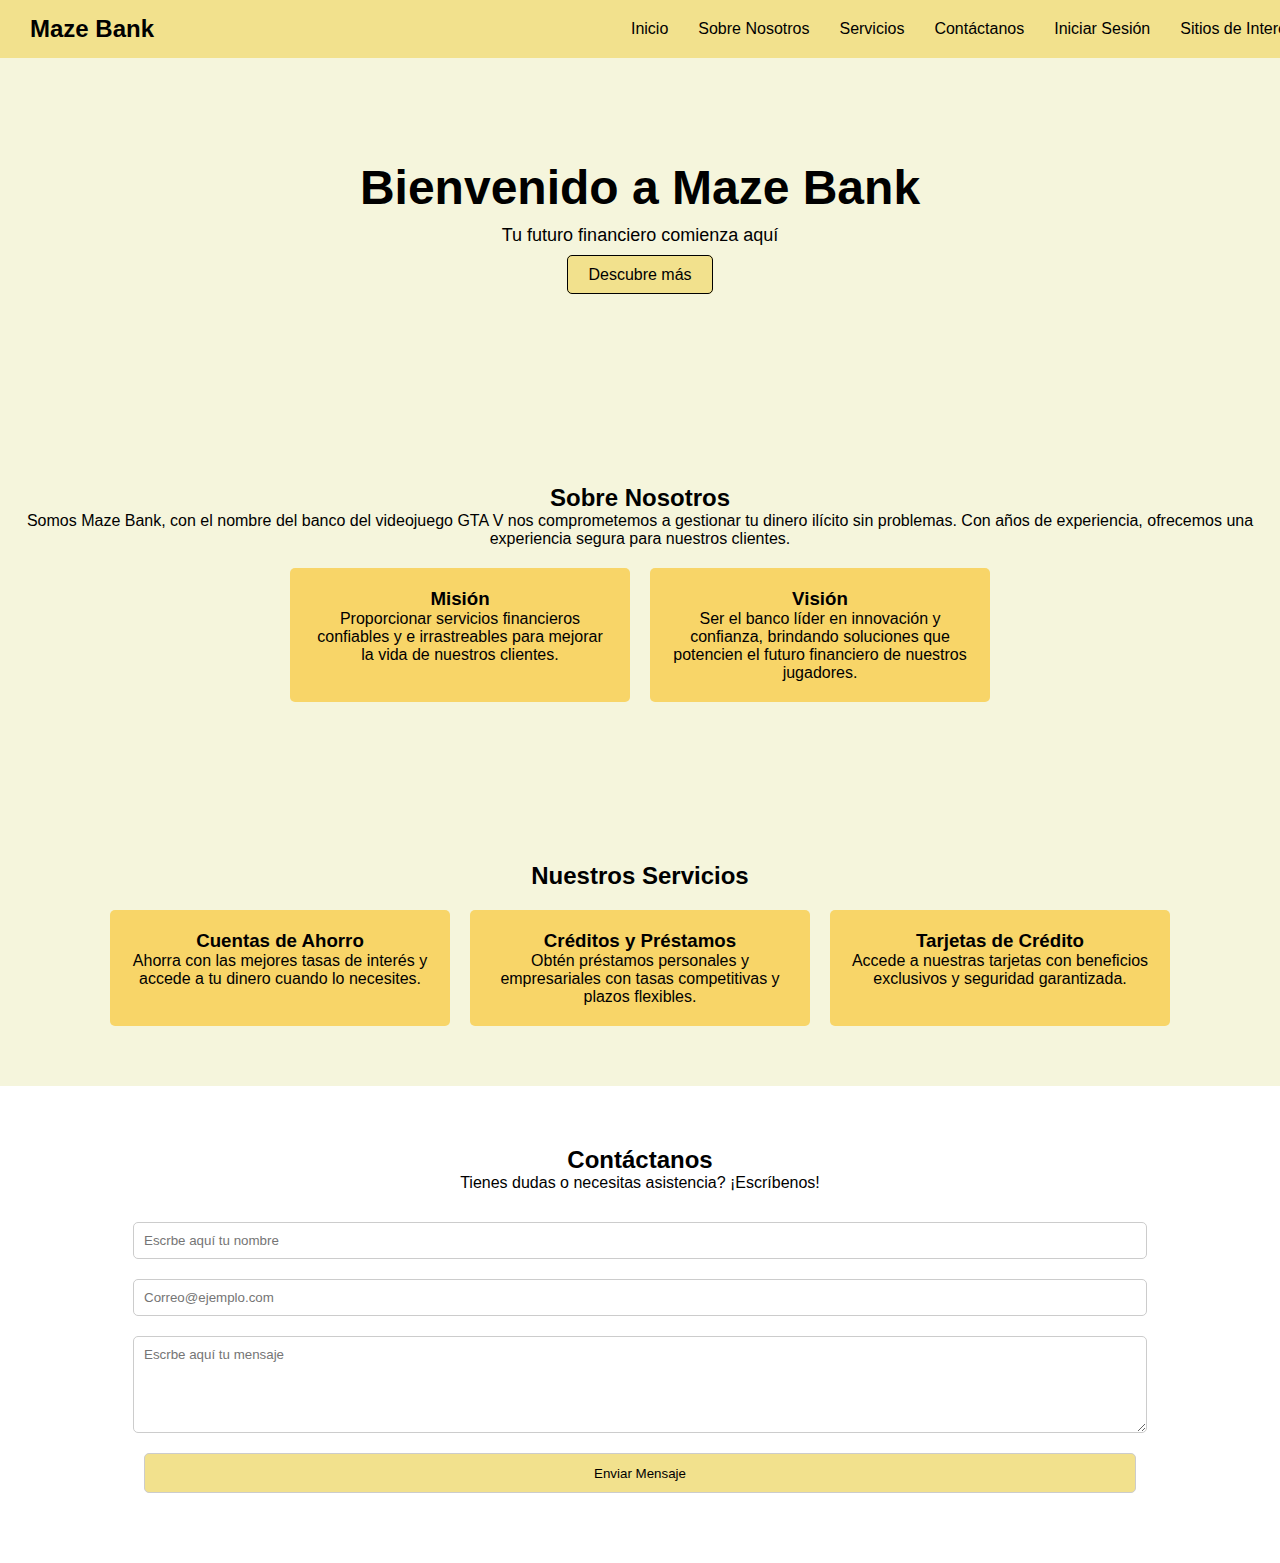
<file: index.html>
<!DOCTYPE html>
<html lang="en">
<head>
    <meta charset="UTF-8">
    <meta name="viewport" content="width=device-width, initial-scale=1.0">
    <title>Document</title>
    <link rel="stylesheet" href="index.css">
</head>
<body>
    <header>
        <div class="logo">Maze Bank</div>
        <nav>
            <ul>
                <li><a href="#inicio">Inicio</a></li>
                <li><a href="#sobre_nosotros">Sobre Nosotros</a></li>
                <li><a href="#servicios">Servicios</a></li>
                <li><a href="#contacto">Contáctanos</a></li>
                <li><a href="iniciar_sesion.html">Iniciar Sesión</a></li>
                <li><a href="#">Sitios de Interés</a></li>
            </ul>
        </nav>
    </header>

    
    <section class="inicio" id="inicio">
        <h1>Bienvenido a Maze Bank</h1>
        <p>Tu futuro financiero comienza aquí</p>
        <a href="#sobre_nosotros" class="boton">Descubre más</a> 
    </section>

    <section class="sobre_nosotros" id="sobre_nosotros">
        <h2>Sobre Nosotros</h2>
        <p>Somos Maze Bank, con el nombre del banco del videojuego GTA V nos comprometemos a gestionar tu dinero ilícito sin problemas. Con años de experiencia, ofrecemos una experiencia segura para nuestros clientes.</p>
        <div class="mision_vision">
            <article>
                <h3>Misión</h3>
                <p>Proporcionar servicios financieros confiables y e irrastreables para mejorar la vida de nuestros clientes.</p>
            </article>
            <article>
                <h3>Visión</h3>
                <p>Ser el banco líder en innovación y confianza, brindando soluciones que potencien el futuro financiero de nuestros jugadores.</p>
            </article>
        </div>
    </section>


    <section class="servicios" id="servicios" >
        <h2>Nuestros Servicios</h2>
        <div class="contenido">
            <article class="servicio">
                <h3>Cuentas de Ahorro</h3>
                <p>Ahorra con las mejores tasas de interés y accede a tu dinero cuando lo necesites.</p>
            </article>
            <article class="servicio">
                <h3>Créditos y Préstamos</h3>
                <p>Obtén préstamos personales y empresariales con tasas competitivas y plazos flexibles.</p>
            </article>
            <article class="servicio">
                <h3>Tarjetas de Crédito</h3>
                <p>Accede a nuestras tarjetas con beneficios exclusivos y seguridad garantizada.</p>
            </article>
        </div>
    </section>


    <section id="contacto" class="contacto">
        <h2>Contáctanos</h2>
        <p>Tienes dudas o necesitas asistencia? ¡Escríbenos!</p>
        <form action="#" method="post">
            <input type="text" name="nombre" placeholder="Escrbe aquí tu nombre" required>
            <input type="email" name="email" placeholder="Correo@ejemplo.com" required>
            <textarea name="mensaje" rows="5" placeholder="Escrbe aquí tu mensaje" required></textarea>
            <input type="submit" class="boton" value="Enviar Mensaje">
        </form>
    </section>



</body>
</html>
</file>
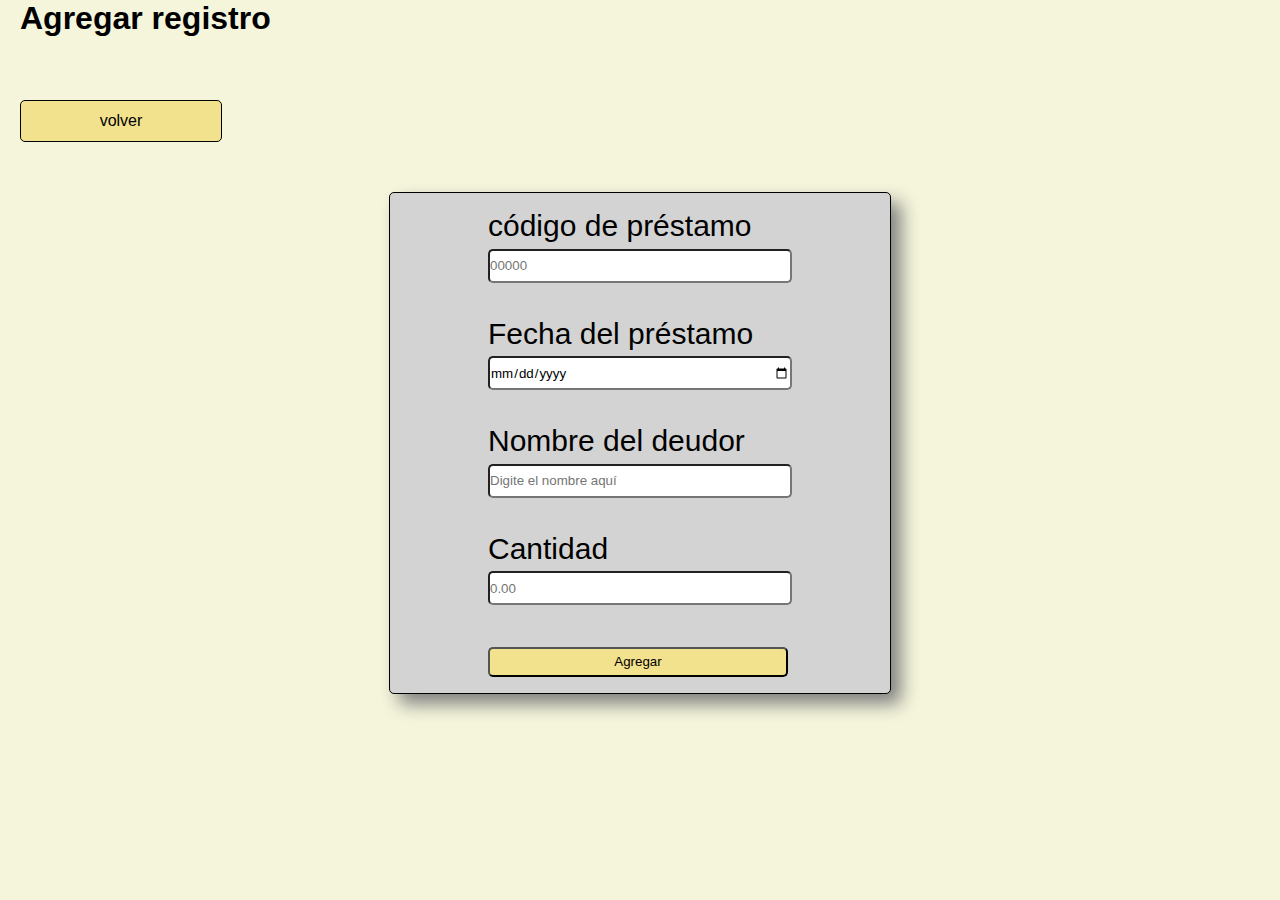
<file: agg_registro.html>
<!DOCTYPE html>
<html lang="en">
<head>
    <meta charset="UTF-8">
    <meta name="viewport" content="width=device-width, initial-scale=1.0">
    <title>Iniciar sesión</title>
    <link rel="stylesheet" href="agg_registro.css">
</head>

<body>

    <header>
        <h1>Agregar registro</h1>
    </header>

    

    <main>
        <section class="banner">
            <a href="listado.html">volver</a>
        </section>

        <section class="login">
            <article>
               <form action="listado.html">
                    <label for="cod_prestamo">código de préstamo</label>
                    <br>
                    <input type="number" name="cod_prestamo" placeholder="00000" required ><br><br>

                    <label for="fecha_prestamo">Fecha del préstamo</label>
                    <br>
                    <input type="date" name="fecha_prestamo" placeholder="00/00/0000" required><br><br>

                    <label for="nom_persona">Nombre del deudor</label>
                    <br>
                    <input type="text" name="nom_persona" placeholder="Digite el nombre aquí" required><br><br>

                    <label for="cantidad">Cantidad</label>
                    <br>
                    <input type="number" name="cantidad" placeholder="0.00" required><br><br>

                    <input type="submit" value="Agregar">
               </form>
            </article>
        </section>
    </main>
</body>
</html>
</file>
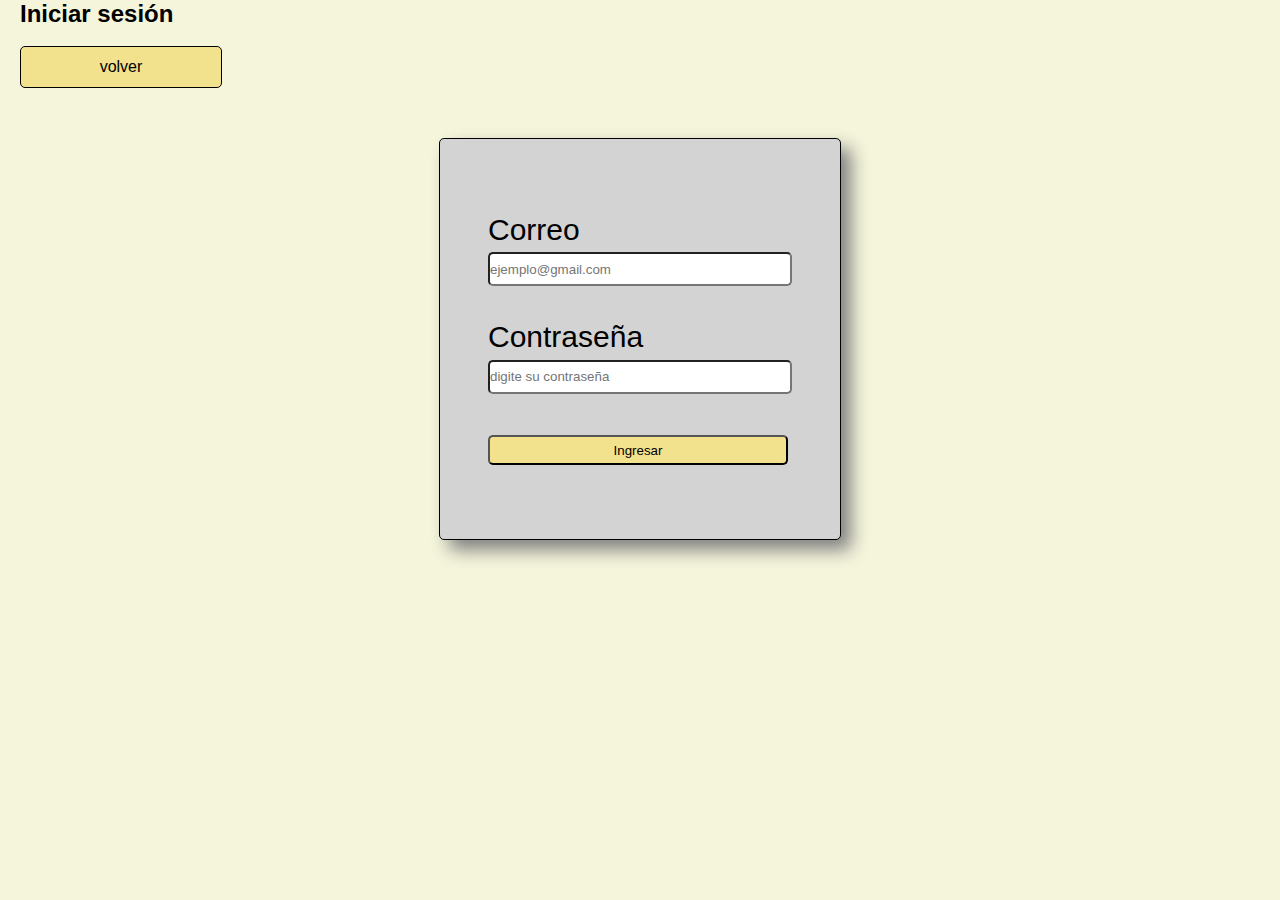
<file: iniciar_sesion.html>
<!DOCTYPE html>
<html lang="en">
<head>
    <meta charset="UTF-8">
    <meta name="viewport" content="width=device-width, initial-scale=1.0">
    <title>Iniciar sesión</title>
    <link rel="stylesheet" href="iniciar_sesion.css">
</head>

<body>

    

    <main>
        <section class="banner">
            <h2>Iniciar sesión</h2>
            <br>
            <a href="#">volver</a>
        </section>

        <section class="login">
            <article>
               <form action="listado.html">
                    <label for="email">Correo</label>
                    <br>
                    <input type="email" name="email" placeholder="ejemplo@gmail.com" required ><br><br>

                    <label for="password">Contraseña</label>
                    <br>
                    <input type="password" name="password" placeholder="digite su contraseña"><br><br>

                    <input type="submit" value="Ingresar">
               </form>
            </article>
        </section>
    </main>
</body>
</html>
</file>
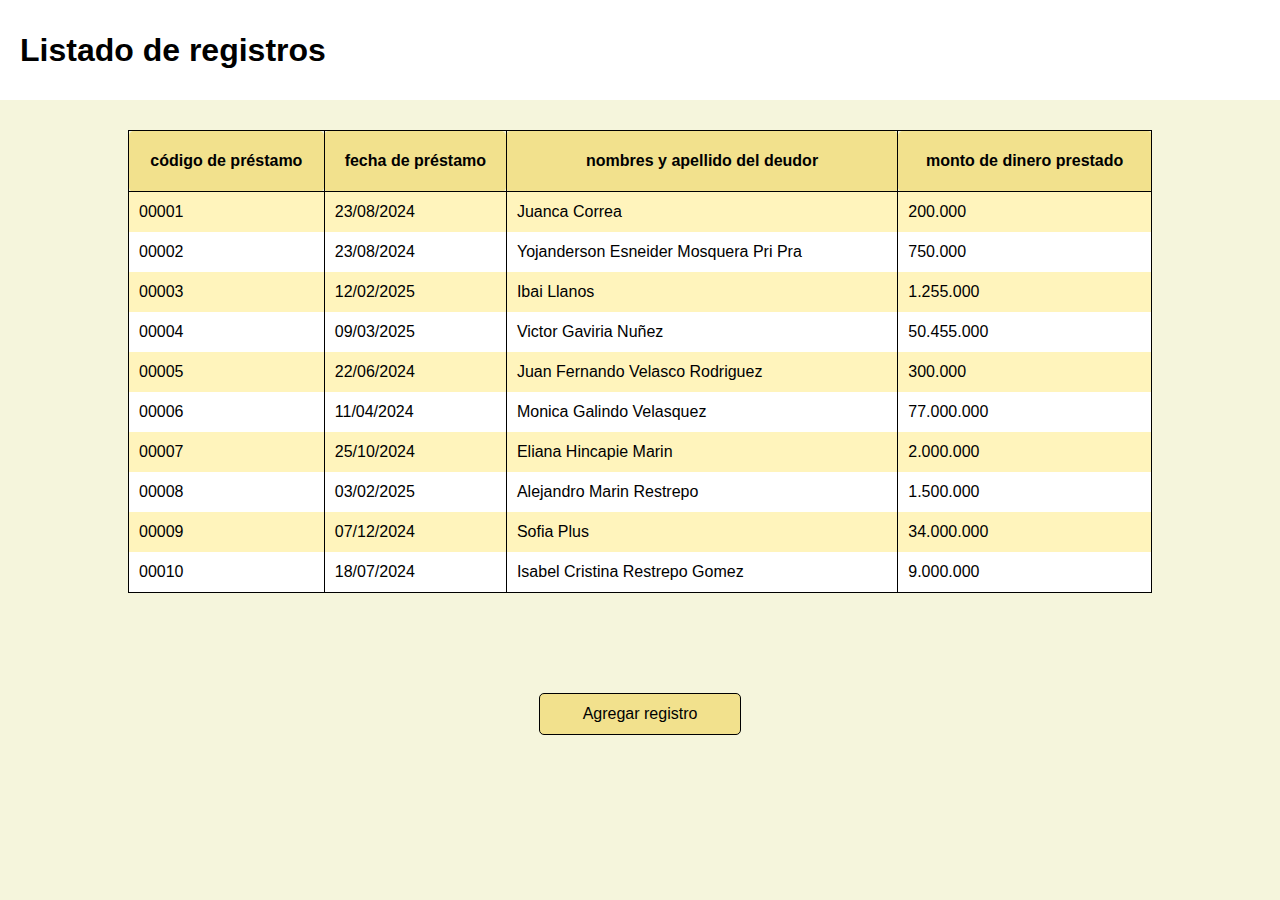
<file: listado.html>
<!DOCTYPE html>
<html lang="en">
<head>
    <meta charset="UTF-8">
    <meta name="viewport" content="width=device-width, initial-scale=1.0">
    <title>Document</title>
    <link rel="stylesheet" href="listado.css">
</head>
<body>
    <header>
        <h1>Listado de registros</h1>
    </header>

    <main>
        <table>
            <thead>
                <tr>
                    <th>código de préstamo</th>
                    <th>fecha de préstamo</th>
                    <th>nombres y apellido del deudor</th> 
                    <th>monto de dinero prestado</th>
                </tr>
            </thead>
            <tbody>
                <tr>
                    <td>00001</td>
                    <td>23/08/2024</td>
                    <td>Juanca Correa</td>
                    <td>200.000</td>
                </tr>
                <tr>
                    <td>00002</td>
                    <td>23/08/2024</td>
                    <td>Yojanderson Esneider Mosquera Pri Pra </td>
                    <td>750.000</td>
                </tr>
                <tr>
                    <td>00003</td>
                    <td>12/02/2025</td>
                    <td>Ibai Llanos </td>
                    <td>1.255.000</td>
                </tr>
                <tr>
                    <td>00004</td>
                    <td>09/03/2025</td>
                    <td>Victor Gaviria Nuñez</td>
                    <td>50.455.000</td>
                </tr>
                <tr>
                    <td>00005</td>
                    <td>22/06/2024</td>
                    <td>Juan Fernando Velasco Rodriguez</td>
                    <td>300.000</td>
                </tr>
                <tr>
                    <td>00006</td>
                    <td>11/04/2024</td>
                    <td>Monica Galindo Velasquez</td>
                    <td>77.000.000</td>
                </tr>
                <tr>
                    <td>00007</td>
                    <td>25/10/2024</td>
                    <td>Eliana Hincapie Marin</td>
                    <td>2.000.000</td>
                </tr>
                <tr>
                    <td>00008</td>
                    <td>03/02/2025</td>
                    <td>Alejandro Marin Restrepo</td>
                    <td>1.500.000</td>
                </tr>
                <tr>
                    <td>00009</td>
                    <td>07/12/2024</td>
                    <td>Sofia Plus</td>
                    <td>34.000.000</td>
                </tr>
                <tr>
                    <td>00010</td>
                    <td>18/07/2024</td>
                    <td>Isabel Cristina Restrepo Gomez</td>
                    <td>9.000.000</td>
                </tr>

            </tbody>
        </table>



        <a href="agg_registro.html">Agregar registro</a>    
    </main>
</body>
</html>
</file>
<file: index.css>
*{
    margin: 0;
    padding: 0;
    font-family: 'Poppins',sans-serif;
    
}
body{
    background-color: beige;
}
header {
    display: flex;
    justify-content: space-between;
    align-items: center;
    background-color: #F2E18D;
    padding: 15px 30px;
    position: fixed; 
    top: 0;
    left: 0;
    width: 100%;
      
}

.logo {
    color: black;
    font-size: 24px;
    font-weight: 600;
}

nav ul {
    list-style: none;
    display: flex;
}

nav ul li {
    margin: 0 15px;
}

nav ul li a {
    text-decoration: none;
    color: black;
    font-weight: 500;   
}

nav ul li a:hover {
    font-weight: bold;
}


.inicio {
    margin-top: 60px;
    text-align: center;
    padding: 100px 20px;
    background-color: beige;
    color: black;
}

.inicio h1 {
    font-size: 48px;
    margin-bottom: 10px;
}

.inicio p {
    font-size: 18px;
    margin-bottom: 20px;
}

.boton {

    padding: 10px 20px;
    transition: 0.3s;
    width: 200px;
    height: 40px;
    background-color: #F2E18D;
    border: 1px solid black;
    border-radius: 5px;
    text-decoration: none;
    color: black;
}

.boton:hover {
    background-color: black;
    color:white; 
}



.sobre_nosotros {
    padding: 100px 20px;
    text-align: center;
}

.mision_vision {
    display: flex;
    justify-content: center;
    gap: 20px;
    margin-top: 20px;
}

.mision_vision article {
    background-color: #f8d568;
    padding: 20px;
    border-radius: 5px;
    width: 300px;
}


.servicios {
    padding: 60px 20px;
    text-align: center;
}

.contenido {
    display: flex;
    justify-content: center;
    gap: 20px;
    margin-top: 20px;
}

.servicio {
    background-color: #f8d568;
    padding: 20px;
    border-radius: 5px;
    width: 300px;
}



.contacto {
    padding: 60px 20px;
    text-align: center;
    background-color: #fff;
}

.contacto form {
    display: flex;
    flex-direction: column;
    align-items: center;
    margin-top: 20px;
}

.contacto input, .contacto textarea {
    width: 80%;
    padding: 10px;
    margin: 10px 0;
    border: 1px solid #ccc;
    border-radius: 5px;
}
</file>
<file: agg_registro.css>
*{
    margin: 0;
    padding: 0;
    font-family: 'Franklin Gothic Medium', 'Arial Narrow', Arial, sans-serif;
}
body{
    background-color:beige;
    color: black;
}
header{
    height: 100px;
}
header h1{
    margin: 0px 20px;
}

nav{
    background-color: #F2E18D;
    height: 50px;
}
nav ul{
    display:flex;
    justify-content: space-around;
    align-items: center;
}
nav ul li{
    height: 100%;
    padding: 15px;
    list-style-type: none;

}
nav ul li a{
    color: black;
    text-decoration: none;
}



.banner{
    padding: 0% 20px;
    
}
.banner a{
    width: 200px;
    height: 40px;
    background-color: #F2E18D;
    display: flex;
    justify-content: center;
    align-items: center;
    border: 1px solid black;
    border-radius: 5px;
    text-decoration: none;
    color: black;
}
.banner a:hover{
    background-color: black;
    color:white;
}



.login{
    height: auto;
    display: flex;
    justify-content: center;
    margin-top: 50px;
    height: 600px;
}
article{
    background-color:rgb(211, 211, 211);
    width: 500px;
    height: 500px;
    border: 1px solid black;
    border-radius:5px ;
    font-size: 30px;
    display: flex;
    justify-content: center;
    align-items: center;
    box-shadow: 10px 10px 18px gray;
}

article form input{
    width: 300px;
    height: 30px; 
    border-radius: 5px;  
}
article form input[type=submit]{
    background-color: #F2E18D;
}
article form input[type=submit]:hover{
    background-color: white;
    color: black;
    border: 1px solid black;
    cursor: pointer;
}
</file>
<file: iniciar_sesion.css>
*{
    margin: 0;
    padding: 0;
    font-family: 'Franklin Gothic Medium', 'Arial Narrow', Arial, sans-serif;
}
body{
    background-color:beige;
    color: black;
}
header{
    height: 100px;
}
header h1{
    margin: 0px 20px;
}

nav{
    background-color: #F2E18D;
    height: 50px;
}
nav ul{
    display:flex;
    justify-content: space-around;
    align-items: center;
}
nav ul li{
    height: 100%;
    padding: 15px;
    list-style-type: none;

}
nav ul li:hover{
    background-color:#dbc557;
    cursor: pointer;

}
nav ul li a{
    color: black;
    text-decoration: none;
}



.banner{
    padding: 0% 20px;
    
}
.banner a{
    width: 200px;
    height: 40px;
    background-color: #F2E18D;
    display: flex;
    justify-content: center;
    align-items: center;
    border: 1px solid black;
    border-radius: 5px;
    text-decoration: none;
    color: black;
}
.banner a:hover{
    background-color: black;
    color:white;
}



.login{
    height: auto;
    display: flex;
    justify-content: center;
    margin-top: 50px;
    height: 500px;
}
article{
    background-color:rgb(211, 211, 211);
    width: 400px;
    height: 400px;
    border: 1px solid black;
    border-radius:5px ;
    font-size: 30px;
    display: flex;
    justify-content: center;
    align-items: center;
    box-shadow: 10px 10px 18px gray;
}

article form input{
    width: 300px;
    height: 30px; 
    border-radius: 5px;  
}
article form input[type=submit]{
    background-color: #F2E18D;
}
article form input[type=submit]:hover{
    background-color: white;
    color: black;
    border: 1px solid black;
    cursor: pointer;
}
</file>
<file: listado.css>
*{
    margin: 0;
    padding: 0;
    font-family: 'Franklin Gothic Medium', 'Arial Narrow', Arial, sans-serif;

}

body{
    background-color:beige;
    color: black;
}
header{
    height: 100px;
    background-color: white;
    display: flex;
    align-items: center;
}
header h1{
    margin: 0px 20px;
}


main{
    padding:30px 0;
    display: flex;
    flex-direction: column;
    justify-content: center;
    align-items: center;
}

table{
    border: 1px solid black;
    border-radius: 5px;
    border-collapse: collapse;
    width: 80%;
    margin-bottom: 100px;
}
table tr:nth-child(even){
    background-color: white;
}
table tr:nth-child(odd){
    background-color: #fff4bc;
} 


table th{
    border: 1px solid black;
    border-radius:5px;
    height: 60px;
    background-color:#F2E18D;
    
}


table td{
    border-left:1px solid black;
    height: 40px;
    padding: 0 10px;
} 


main a{
    width: 200px;
    height: 40px;
    background-color: #F2E18D;
    display: flex;
    justify-content: center;
    align-items: center;
    border: 1px solid black;
    border-radius: 5px;
    text-decoration: none;
    color: black;
    
}
main a:hover{
    background-color: black;
    color:white;
}
</file>
